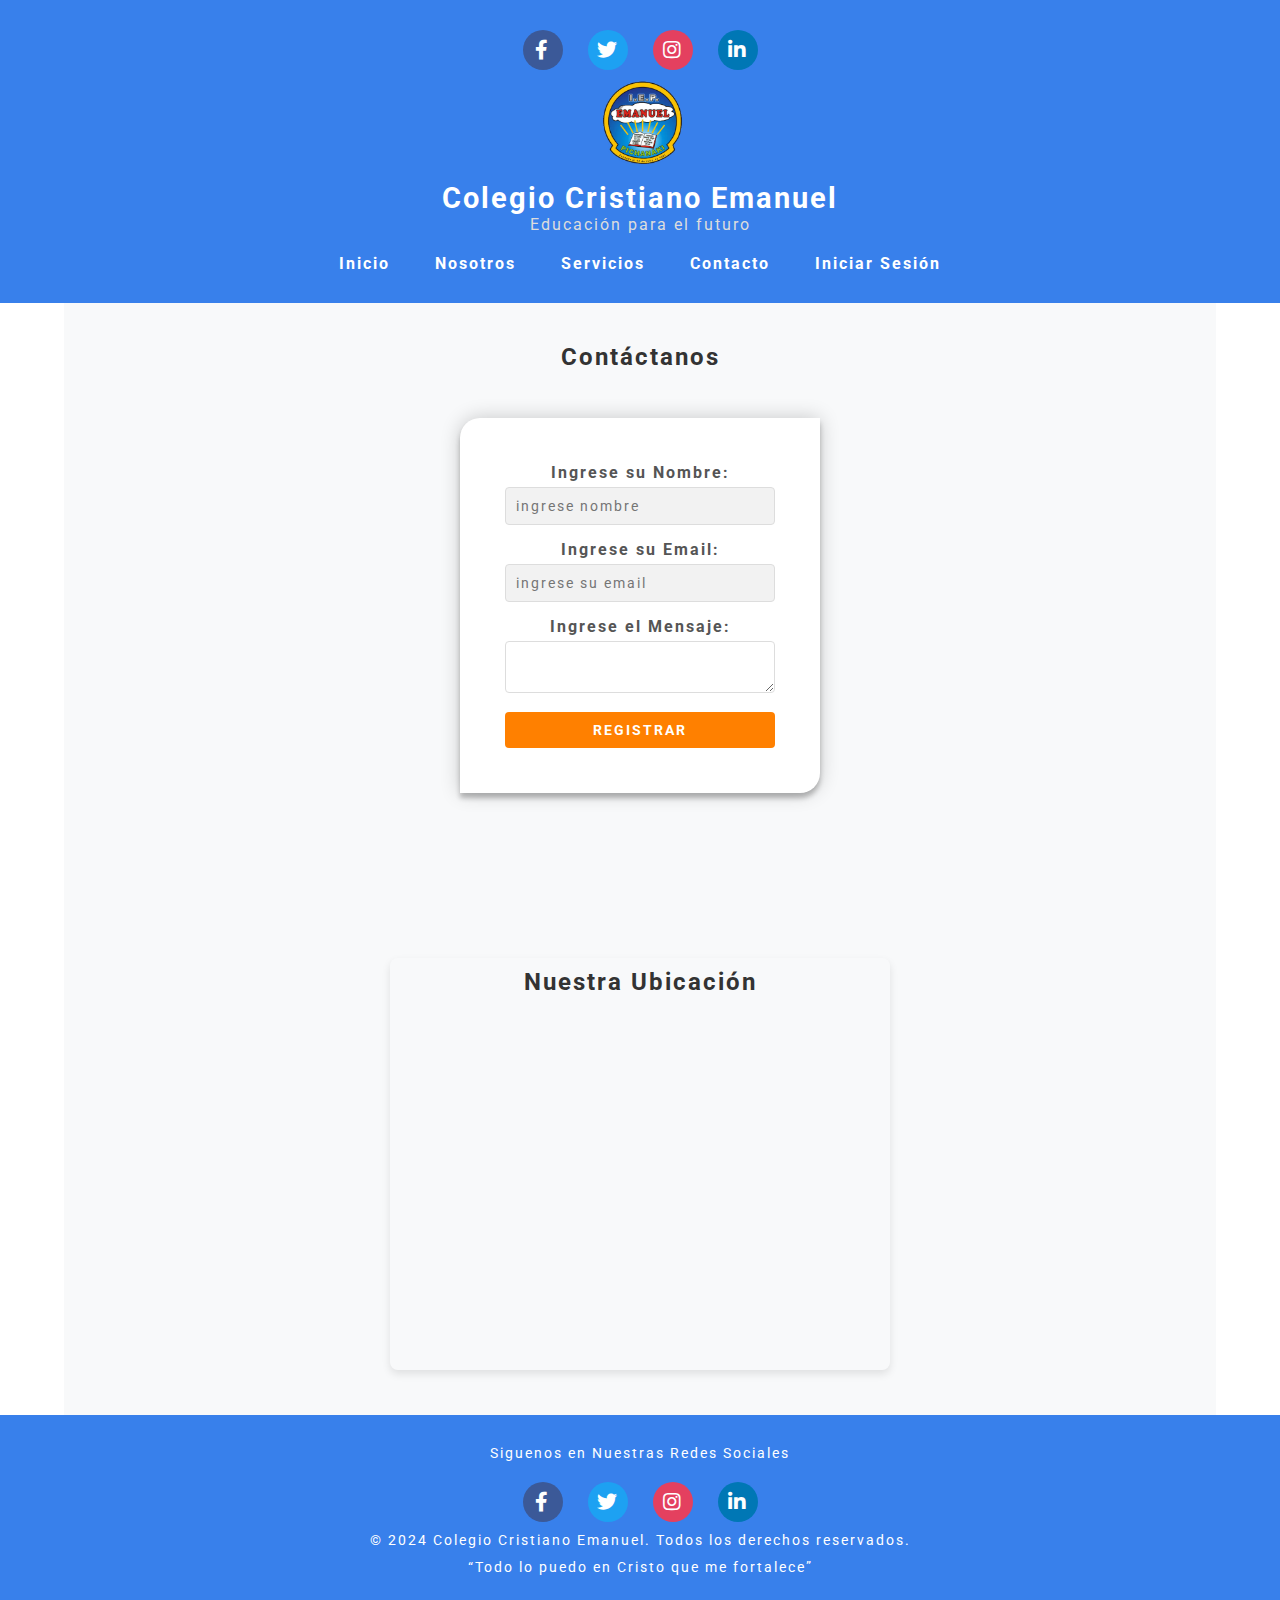
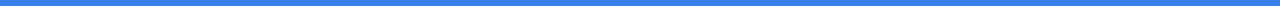
<file: contacto.html>
<!DOCTYPE html>
<html lang="es">
    <head>
        <meta charset="UTF-8">
        <meta name="viewport" content="width=device-width, initial-scale=1.0">
        <meta name="description" content="Página web de Colegio Emanuel. Información sobre el colegio, nuestros servicios y cómo contactarnos.">
        <link rel="icon" href="img/emanuel.ico" type="image/x-icon">
        <link rel="stylesheet" href="styles.css">
        <link rel="stylesheet" href="style_logros.css">
        <title>Colegio Emanuel - Inicio</title>
        <link rel="stylesheet" href="https://cdnjs.cloudflare.com/ajax/libs/font-awesome/5.15.3/css/all.min.css">
    </head>
    <body>
        <header>
            <div class="social-icons">
                <a href="https://facebook.com" target="_blank"><i class="fab fa-facebook-f"></i>
                </a>
                <a href="https://twitter.com" target="_blank">
                    <i class="fab fa-twitter">
                    </i
        >
                </a>
                <a href="https://instagram.com" target="_blank">
                    <i class="fab fa-instagram">
                    </i
        >
                </a>
                <a href="https://linkedin.com" target="_blank">
                    <i class="fab fa-linkedin-in">
                    </i
        >
                </a>
            </div>
            <div class="logo_titulo">
                <img src="img/emanuel.png" alt="Logo del Colegio Emanuel">
                <h1>Colegio Cristiano Emanuel</h1>
                <p>Educación para el futuro</p>
            </div>
            <nav>
                <ul id="menu">
                    <li>
                        <a href="index.html">Inicio</a>
                    </li>
                    <li>
                        <a href="nosotros.html">Nosotros</a>
                    </li>
                    <li>
                        <a href="servicios.html">Servicios</a>
                    </li>
                    <li>
                        <a href="contacto.html">Contacto</a>
                    </li>
                    <li>
                        <a href="login.html">Iniciar Sesión</a>
                    </li>
                </ul>
            </nav>
            <div class="menu-hamburguesa" id="menuHamburguesa">
                <div></div>
                <div></div>
                <div></div>
            </div>
        </header>
        <!-- Seccion contacto... -->
        <!-- Sección de Contacto -->
          <section class="section_contacto">
              <div class="formulario_contacto">
                <h2>Contáctanos</h2>
                <!-- Formulario de contacto -->
                <div class="login-page">
                    <div class="form">
                        <form class="login-form">
                            <label for="nombre">Ingrese su Nombre:</label>
                            <input type="text" placeholder="ingrese nombre">
                            <label for="email">Ingrese su Email:</label>
                            <input type="text" placeholder="ingrese su email">
                            <label for="mensaje">Ingrese el Mensaje:</label>
                            <textarea id="mensaje" name="mensaje" required></textarea>
                            <button>registrar</button>
                        </div>
                    </div>
                </div>
                <!-- Mapa de ubicación -->
                <div class="map">
                    <h2 align="center">Nuestra Ubicación</h2>
                    <div class="map-container" align="center">
                        <!-- Mapa embebido de Google Maps -->
                        <iframe
                            src="https://www.google.com/maps/embed?pb=!1m18!1m12!1m3!1d2086.128438770235!2d-74.8765532600814!3d-10.928517796665714!2m3!1f0!2f0!3f0!3m2!1i1024!2i768!4f13.1!3m3!1m2!1s0x910a2b6294c8bb57%3A0x9693a9b1feb4303d!2sColegio%20Emanuel!5e0!3m2!1ses-419!2spe!4v1726771100105!5m2!1ses-419!2spe"
                            allowfullscreen=""
                            loading="lazy"
                            referrerpolicy="no-referrer-when-downgrade"
                        ></iframe>
                    </div>
                </div>
            </section>
            <footer>
                <p>Siguenos en Nuestras Redes Sociales</p>
                <div class="social-icons">
                    <a href="https://facebook.com" target="_blank">
                        <i class="fab fa-facebook-f">
                        </i
        >
                    </a>
                    <a href="https://twitter.com" target="_blank">
                        <i class="fab fa-twitter">
                        </i
        >
                    </a>
                    <a href="https://instagram.com" target="_blank">
                        <i class="fab fa-instagram">
                        </i
        >
                    </a>
                    <a href="https://linkedin.com" target="_blank">
                        <i class="fab fa-linkedin-in">
                        </i
        >
                    </a>
                </div>
                <p>
                    &copy; 2024 Colegio Cristiano Emanuel. Todos los derechos reservados.
                </p>
                <p>“Todo lo puedo en Cristo que me fortalece”</p>
            </footer>
            <script src="https://cdn.jsdelivr.net/npm/bootstrap@5.3.3/dist/js/bootstrap.bundle.min.js" integrity="sha384-YvpcrYf0tY3lHB60NNkmXc5s9fDVZLESaAA55NDzOxhy9GkcIdslK1eN7N6jIeHz" crossorigin="anonymous"></script>
            <script>
      const menuHamburguesa = document.getElementById("menuHamburguesa");
      const menu = document.getElementById("menu");

      menuHamburguesa.addEventListener("click", () => {
        menu.classList.toggle("show");
        document.querySelector(".logo_titulo").classList.toggle("shift"); // Agregar clase para empujar
      });
            </script>
        </body>
    </html>
</file>
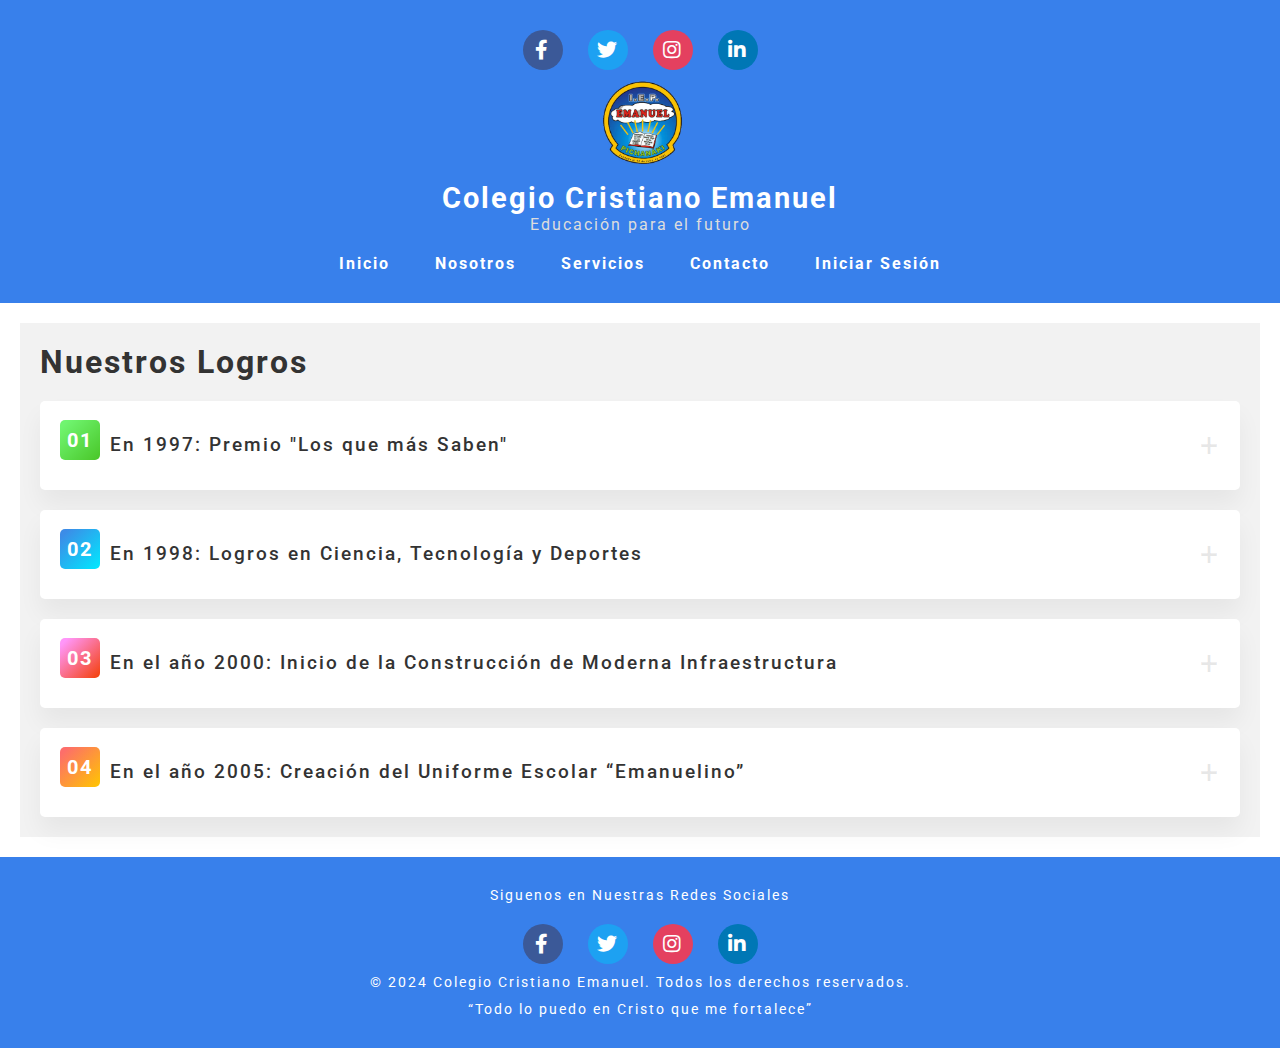
<file: logros.html>
<!DOCTYPE html>
<html lang="es">
  <head>
    <meta charset="UTF-8" />
    <meta name="viewport" content="width=device-width, initial-scale=1.0" />
    <meta
      name="description"
      content="Página web de Colegio Emanuel. Información sobre el colegio, nuestros servicios y cómo contactarnos."
    />
    <link rel="icon" href="img/emanuel.ico" type="image/x-icon" />
    <link rel="stylesheet" href="styles.css" />
    <link rel="stylesheet" href="style_logros.css" />
    <title>Colegio Emanuel - Inicio</title>
    <link
      rel="stylesheet"
      href="https://cdnjs.cloudflare.com/ajax/libs/font-awesome/5.15.3/css/all.min.css"
    />
  </head>

  <body>
    <header>
      <div class="social-icons">
        <a href="https://facebook.com" target="_blank"
          ><i class="fab fa-facebook-f"></i
        ></a>
        <a href="https://twitter.com" target="_blank"
          ><i class="fab fa-twitter"></i
        ></a>
        <a href="https://instagram.com" target="_blank"
          ><i class="fab fa-instagram"></i
        ></a>
        <a href="https://linkedin.com" target="_blank"
          ><i class="fab fa-linkedin-in"></i
        ></a>
      </div>
      <div class="logo_titulo">
        <img src="img/emanuel.png" alt="Logo del Colegio Emanuel" />
        <h1>Colegio Cristiano Emanuel</h1>
        <p>Educación para el futuro</p>
      </div>
      <nav>
        <ul id="menu">
          <li><a href="index.html">Inicio</a></li>
          <li><a href="nosotros.html">Nosotros</a></li>
          <li><a href="servicios.html">Servicios</a></li>
          <li><a href="contacto.html">Contacto</a></li>
          <li><a href="login.html">Iniciar Sesión</a></li>
        </ul>
      </nav>
      <div class="menu-hamburguesa" id="menuHamburguesa">
        <div></div>
        <div></div>
        <div></div>
      </div>
    </header>
    <!-- Seccion Logros... -->
    <section class="container_logros">
      <h1>Nuestros Logros</h1>
      <div class="tab">
        <input type="radio" name="abrir" id="acc1" />
        <label for="acc1">
          <h2>01</h2>
          <h3>En 1997: Premio "Los que más Saben"</h3>
        </label>
        <div class="content">
          <p>
            En 1997, se obtuvo el prestigioso premio "Los que más Saben",
            destacando el esfuerzo y dedicación en el ámbito académico. Este
            logro refleja el compromiso con la excelencia educativa y el
            conocimiento, consolidando un año memorable para la comunidad
            escolar.
          </p>
        </div>
      </div>
      <div class="tab">
        <input type="radio" name="abrir" id="acc2" />
        <label for="acc2">
          <h2>02</h2>
          <h3>En 1998: Logros en Ciencia, Tecnología y Deportes</h3>
        </label>
        <div class="content">
          <p>
            En el año 1998, se alcanzó el primer puesto en la "Feria de Ciencia
            y Tecnología" en el nivel Primaria, destacando el talento y esfuerzo
            de los estudiantes. Además, los padres de familia también lograron
            un importante reconocimiento al obtener el subcampeonato de vóley en
            el "Campeonato Deportivo InterAPAFAS", reflejando el compromiso de
            toda la comunidad educativa tanto en la ciencia como en el deporte.
          </p>
        </div>
      </div>
      <div class="tab">
        <input type="radio" name="abrir" id="acc3" />
        <label for="acc3">
          <h2>03</h2>
          <h3>
            En el año 2000: Inicio de la Construcción de Moderna Infraestructura
          </h3>
        </label>
        <div class="content">
          <p>
            En el año 2000, con la valiosa colaboración de los hermanos de la
            Iglesia Evangélica Peruana, se inició la construcción de una moderna
            infraestructura. Este proyecto marcó un importante avance en la
            mejora de las instalaciones, pensado para brindar un espacio
            adecuado y renovado para la educación y desarrollo de toda la
            comunidad escolar.
          </p>
        </div>
      </div>
      <div class="tab">
        <input type="radio" name="abrir" id="acc4" />
        <label for="acc4">
          <h2>04</h2>
          <h3>En el año 2005: Creación del Uniforme Escolar “Emanuelino”</h3>
        </label>
        <div class="content">
          <p>
            En 2005, se introdujo el uniforme escolar "Emanuelino", un símbolo
            de identidad y pertenencia para los estudiantes. Este uniforme
            representó un paso importante en la consolidación de la cultura
            institucional, promoviendo el orgullo y el sentido de comunidad
            entre los alumnos y toda la institución.
          </p>
        </div>
      </div>
      
    </section>
    <footer>
      <p>Siguenos en Nuestras Redes Sociales</p>
      <div class="social-icons">
        <a href="https://facebook.com" target="_blank"
          ><i class="fab fa-facebook-f"></i
        ></a>
        <a href="https://twitter.com" target="_blank"
          ><i class="fab fa-twitter"></i
        ></a>
        <a href="https://instagram.com" target="_blank"
          ><i class="fab fa-instagram"></i
        ></a>
        <a href="https://linkedin.com" target="_blank"
          ><i class="fab fa-linkedin-in"></i
        ></a>
      </div>
      <p>
        &copy; 2024 Colegio Cristiano Emanuel. Todos los derechos reservados.
      </p>
      <p>“Todo lo puedo en Cristo que me fortalece”</p>
    </footer>
    <script
      src="https://cdn.jsdelivr.net/npm/bootstrap@5.3.3/dist/js/bootstrap.bundle.min.js"
      integrity="sha384-YvpcrYf0tY3lHB60NNkmXc5s9fDVZLESaAA55NDzOxhy9GkcIdslK1eN7N6jIeHz"
      crossorigin="anonymous"
    ></script>
    <script>
      const menuHamburguesa = document.getElementById("menuHamburguesa");
      const menu = document.getElementById("menu");

      menuHamburguesa.addEventListener("click", () => {
        menu.classList.toggle("show");
        document.querySelector(".logo_titulo").classList.toggle("shift"); // Agregar clase para empujar
      });
    </script>
  </body>
</html>
</file>
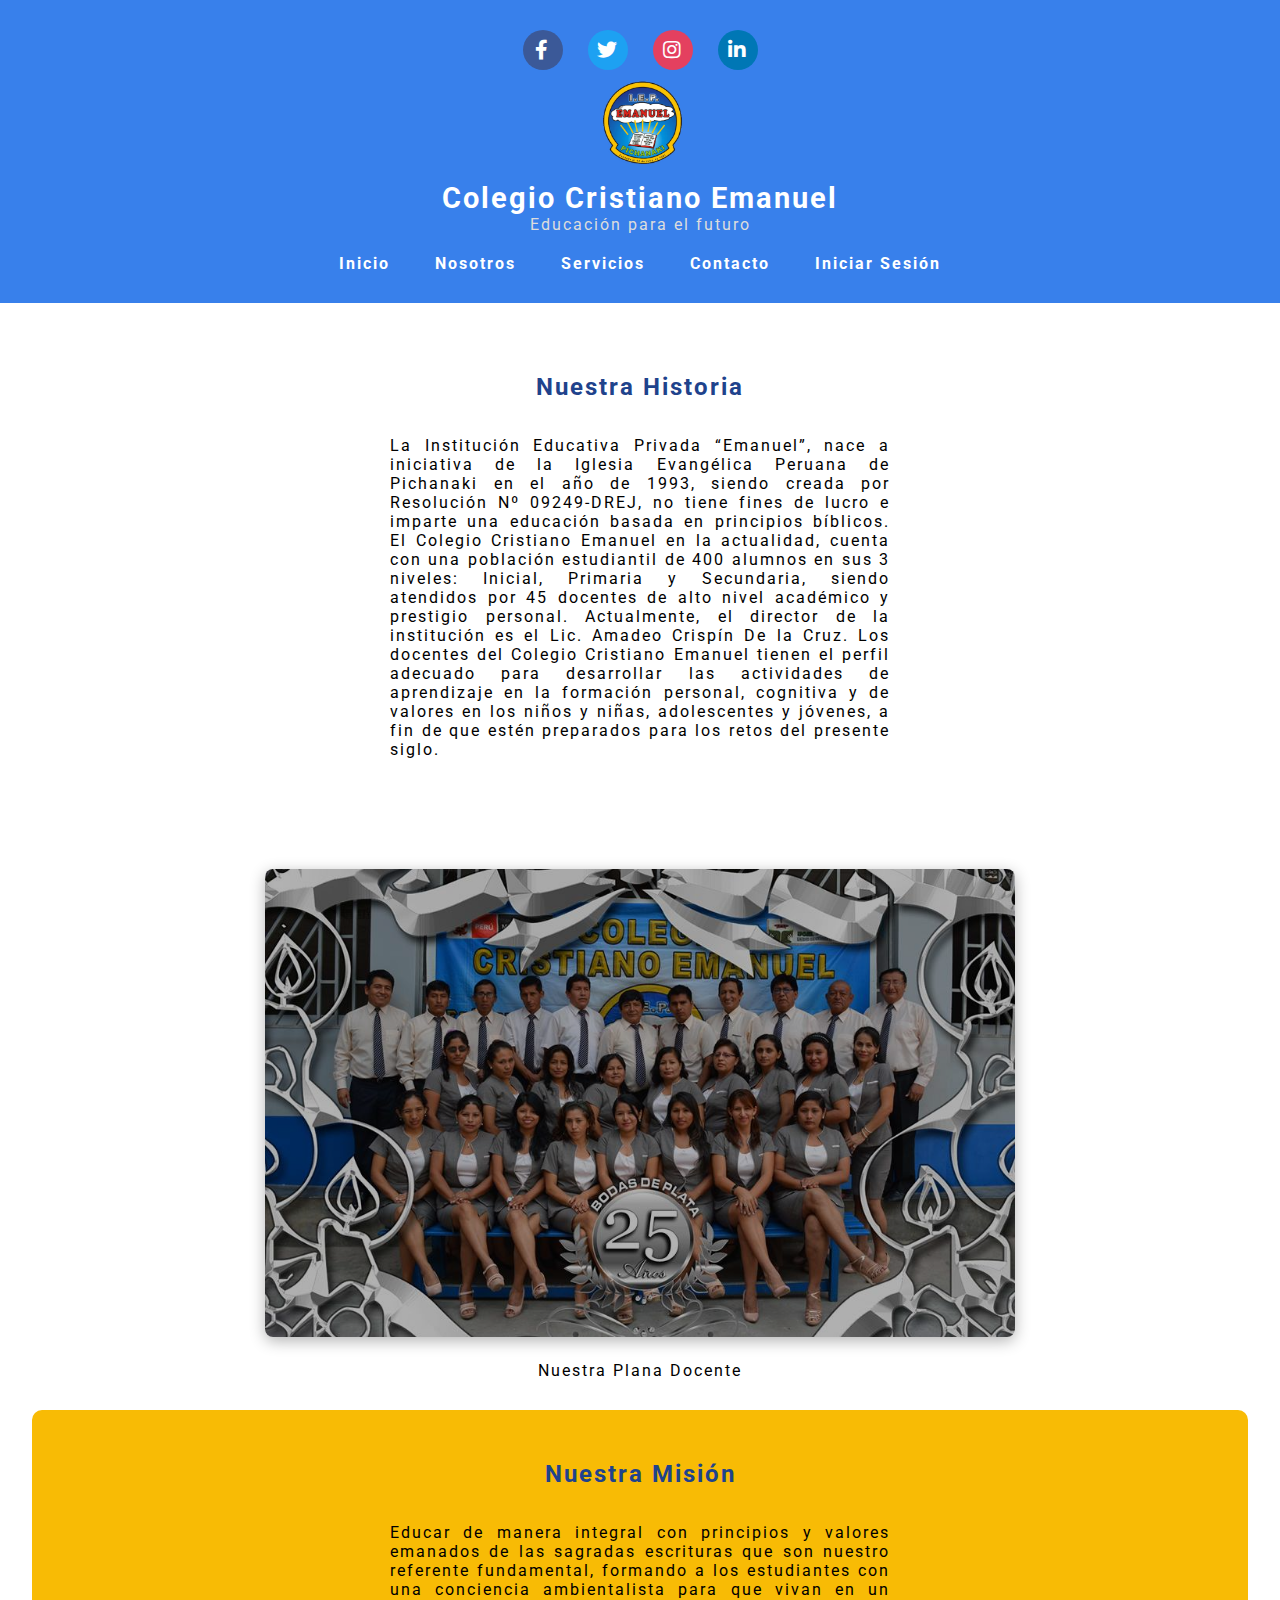
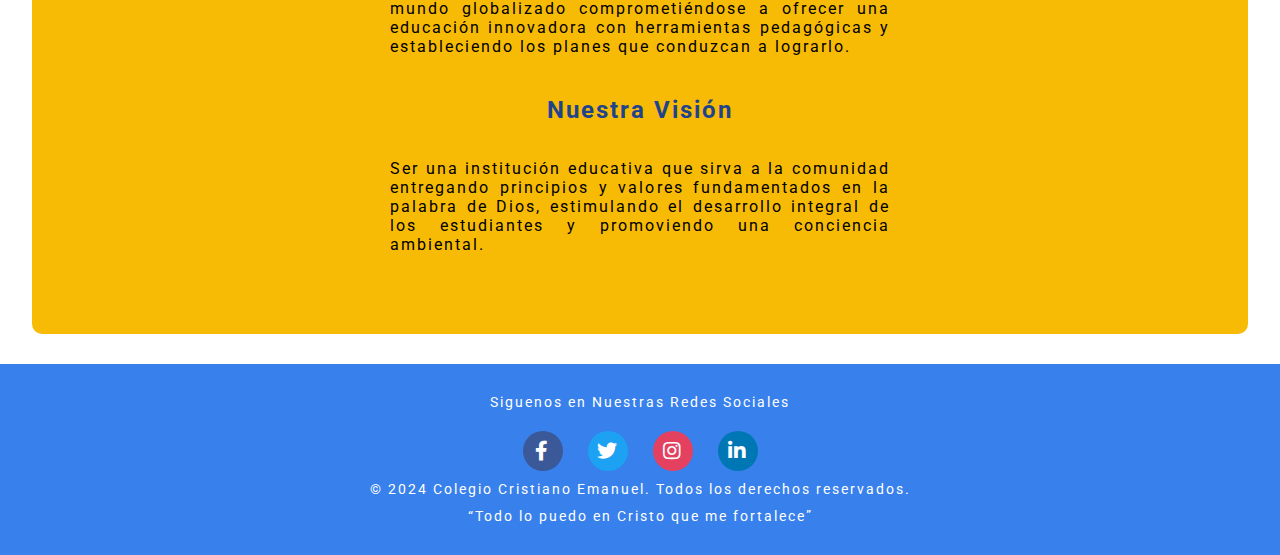
<file: nosotros.html>
<!DOCTYPE html>
<html lang="es">
    <head>
        <meta charset="UTF-8">
        <meta name="viewport" content="width=device-width, initial-scale=1.0">
        <meta name="description" content="Página web de Colegio Emanuel. Información sobre el colegio, nuestros servicios y cómo contactarnos.">
        <link rel="icon" href="img/emanuel.ico" type="image/x-icon">
        <link rel="stylesheet" href="styles.css">
        <link rel="stylesheet" href="style_logros.css">
        <title>Colegio Emanuel - Inicio</title>
        <link rel="stylesheet" href="https://cdnjs.cloudflare.com/ajax/libs/font-awesome/5.15.3/css/all.min.css">
    </head>
    <body>
        <header>
            <div class="social-icons">
                <a href="https://facebook.com" target="_blank">
                    <i class="fab fa-facebook-f">
                    </i
        >
                </a>
                <a href="https://twitter.com" target="_blank">
                    <i class="fab fa-twitter">
                    </i
        >
                </a>
                <a href="https://instagram.com" target="_blank">
                    <i class="fab fa-instagram">
                    </i
        >
                </a>
                <a href="https://linkedin.com" target="_blank">
                    <i class="fab fa-linkedin-in">
                    </i
        >
                </a>
            </div>
            <div class="logo_titulo">
                <img src="img/emanuel.png" alt="Logo del Colegio Emanuel">
                <h1>Colegio Cristiano Emanuel</h1>
                <p>Educación para el futuro</p>
            </div>
            <nav>
                <ul id="menu">
                    <li>
                        <a href="index.html">Inicio</a>
                    </li>
                    <li>
                        <a href="nosotros.html">Nosotros</a>
                    </li>
                    <li>
                        <a href="servicios.html">Servicios</a>
                    </li>
                    <li>
                        <a href="contacto.html">Contacto</a>
                    </li>
                    <li>
                        <a href="login.html">Iniciar Sesión</a>
                    </li>
                </ul>
            </nav>
            <div class="menu-hamburguesa" id="menuHamburguesa">
                <div></div>
                <div></div>
                <div></div>
            </div>
        </header>
        <!-- Seccion Logros... -->
        <section class="container">
            <!-- Historia del colegio -->
            <div class="bienvenidos">
                <article class="bienvenida">
                    <h2 align="center">Nuestra Historia</h2>
                    <p class="resumen_bienvenida">
                        La Institución Educativa Privada “Emanuel”, nace a iniciativa de la Iglesia 
                    Evangélica Peruana de Pichanaki en el año de 1993, siendo creada por Resolución
                    Nº 09249-DREJ, no tiene fines de lucro e imparte una educación basada en 
                    principios bíblicos.
                    El Colegio Cristiano Emanuel en la actualidad, cuenta con una población estudiantil 
                    de 400 alumnos en sus 3 niveles: Inicial, Primaria y Secundaria, siendo atendidos por
                    45 docentes de alto nivel académico y prestigio personal. Actualmente, el director
                    de la institución es el Lic. Amadeo Crispín De la Cruz. Los docentes del Colegio 
                    Cristiano Emanuel tienen el perfil adecuado para desarrollar las actividades de
                    aprendizaje en la formación personal, cognitiva y de valores en los niños y niñas,
                    adolescentes y jóvenes, a fin de que estén preparados para los retos del presente
                    siglo.
                    </p>
                </article>
                <!-- Imagen sobre nosotros -->
                <figure class="img_bienvenida">
                    <img src="img/nosotros.jpg" alt="Estudiantes en clase" aria-label="Estudiantes en clase">
                    <figcaption>Nuestra Plana Docente</figcaption>
                </figure>
            </div>
            <!-- Misión y visión -->
            <article class="logros_eventos">
                <div class="bienvenidos">
                    <div class="bienvenida">
                        <div class="mision">
                            <h2>Nuestra Misión</h2>
                            <p class="resumen_bienvenida">
                                Educar de manera integral con principios y valores emanados de las sagradas 
                      escrituras que son nuestro referente fundamental, formando a los estudiantes 
                      con una conciencia ambientalista para que vivan en un mundo globalizado 
                      comprometiéndose a ofrecer una educación innovadora con herramientas pedagógicas y 
                      estableciendo los planes que conduzcan a lograrlo.
                            </p>
                        </div>
                        <div class="vision">
                            <h2>Nuestra Visión</h2>
                            <p class="resumen_bienvenida">
                                Ser una institución educativa que sirva a la comunidad entregando principios y 
                      valores fundamentados en la palabra de Dios, estimulando el desarrollo integral 
                      de los estudiantes y promoviendo una conciencia ambiental.
                            </p>
                        </div>
                    </div>
                </div>
            </article>
        </section>
    </section>
    <footer>
        <p>Siguenos en Nuestras Redes Sociales</p>
        <div class="social-icons">
            <a href="https://facebook.com" target="_blank">
                <i class="fab fa-facebook-f">
                </i
        >
            </a>
            <a href="https://twitter.com" target="_blank">
                <i class="fab fa-twitter">
                </i
        >
            </a>
            <a href="https://instagram.com" target="_blank">
                <i class="fab fa-instagram">
                </i
        >
            </a>
            <a href="https://linkedin.com" target="_blank">
                <i class="fab fa-linkedin-in">
                </i
        >
            </a>
        </div>
        <p>
            &copy; 2024 Colegio Cristiano Emanuel. Todos los derechos reservados.
        </p>
        <p>“Todo lo puedo en Cristo que me fortalece”</p>
    </footer>
    <script src="https://cdn.jsdelivr.net/npm/bootstrap@5.3.3/dist/js/bootstrap.bundle.min.js" integrity="sha384-YvpcrYf0tY3lHB60NNkmXc5s9fDVZLESaAA55NDzOxhy9GkcIdslK1eN7N6jIeHz" crossorigin="anonymous"></script>
    <script>
      const menuHamburguesa = document.getElementById("menuHamburguesa");
      const menu = document.getElementById("menu");

      menuHamburguesa.addEventListener("click", () => {
        menu.classList.toggle("show");
        document.querySelector(".logo_titulo").classList.toggle("shift"); // Agregar clase para empujar
      });
    </script>
</body>
</html>
</file>
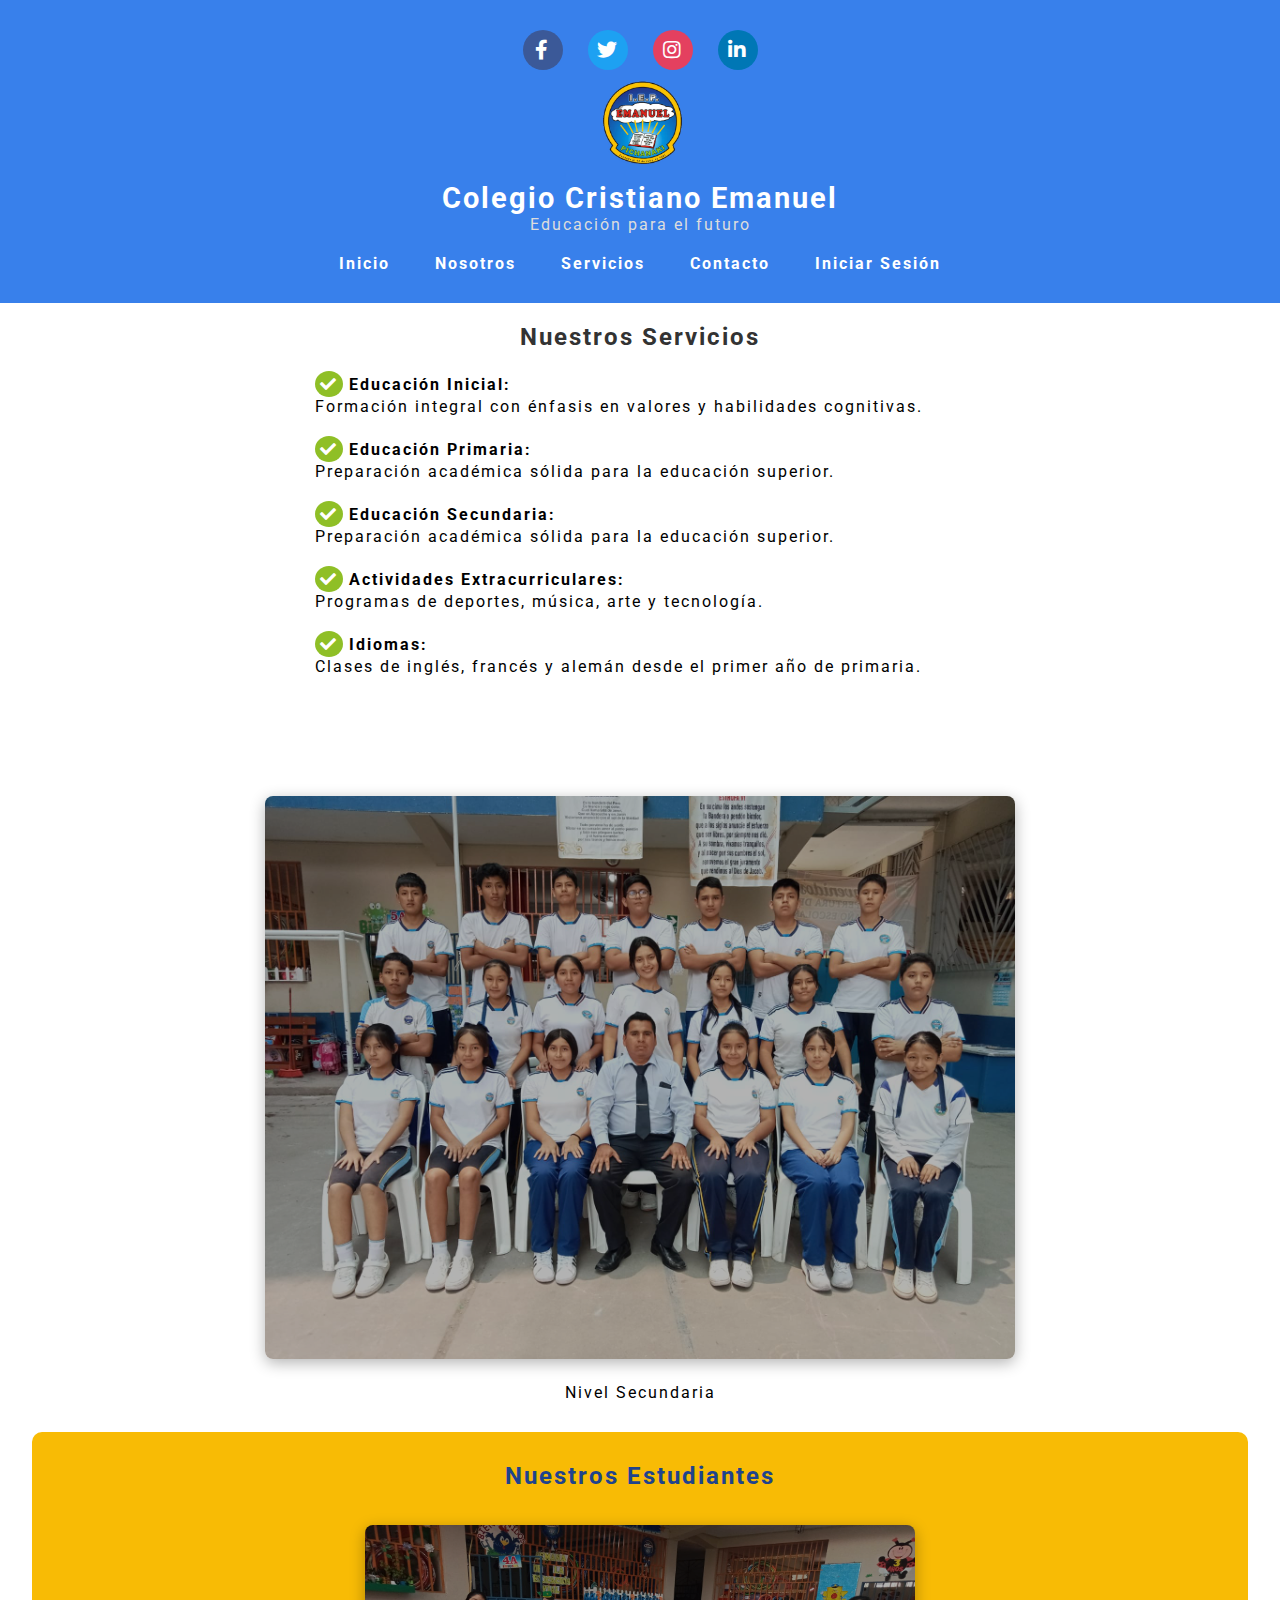
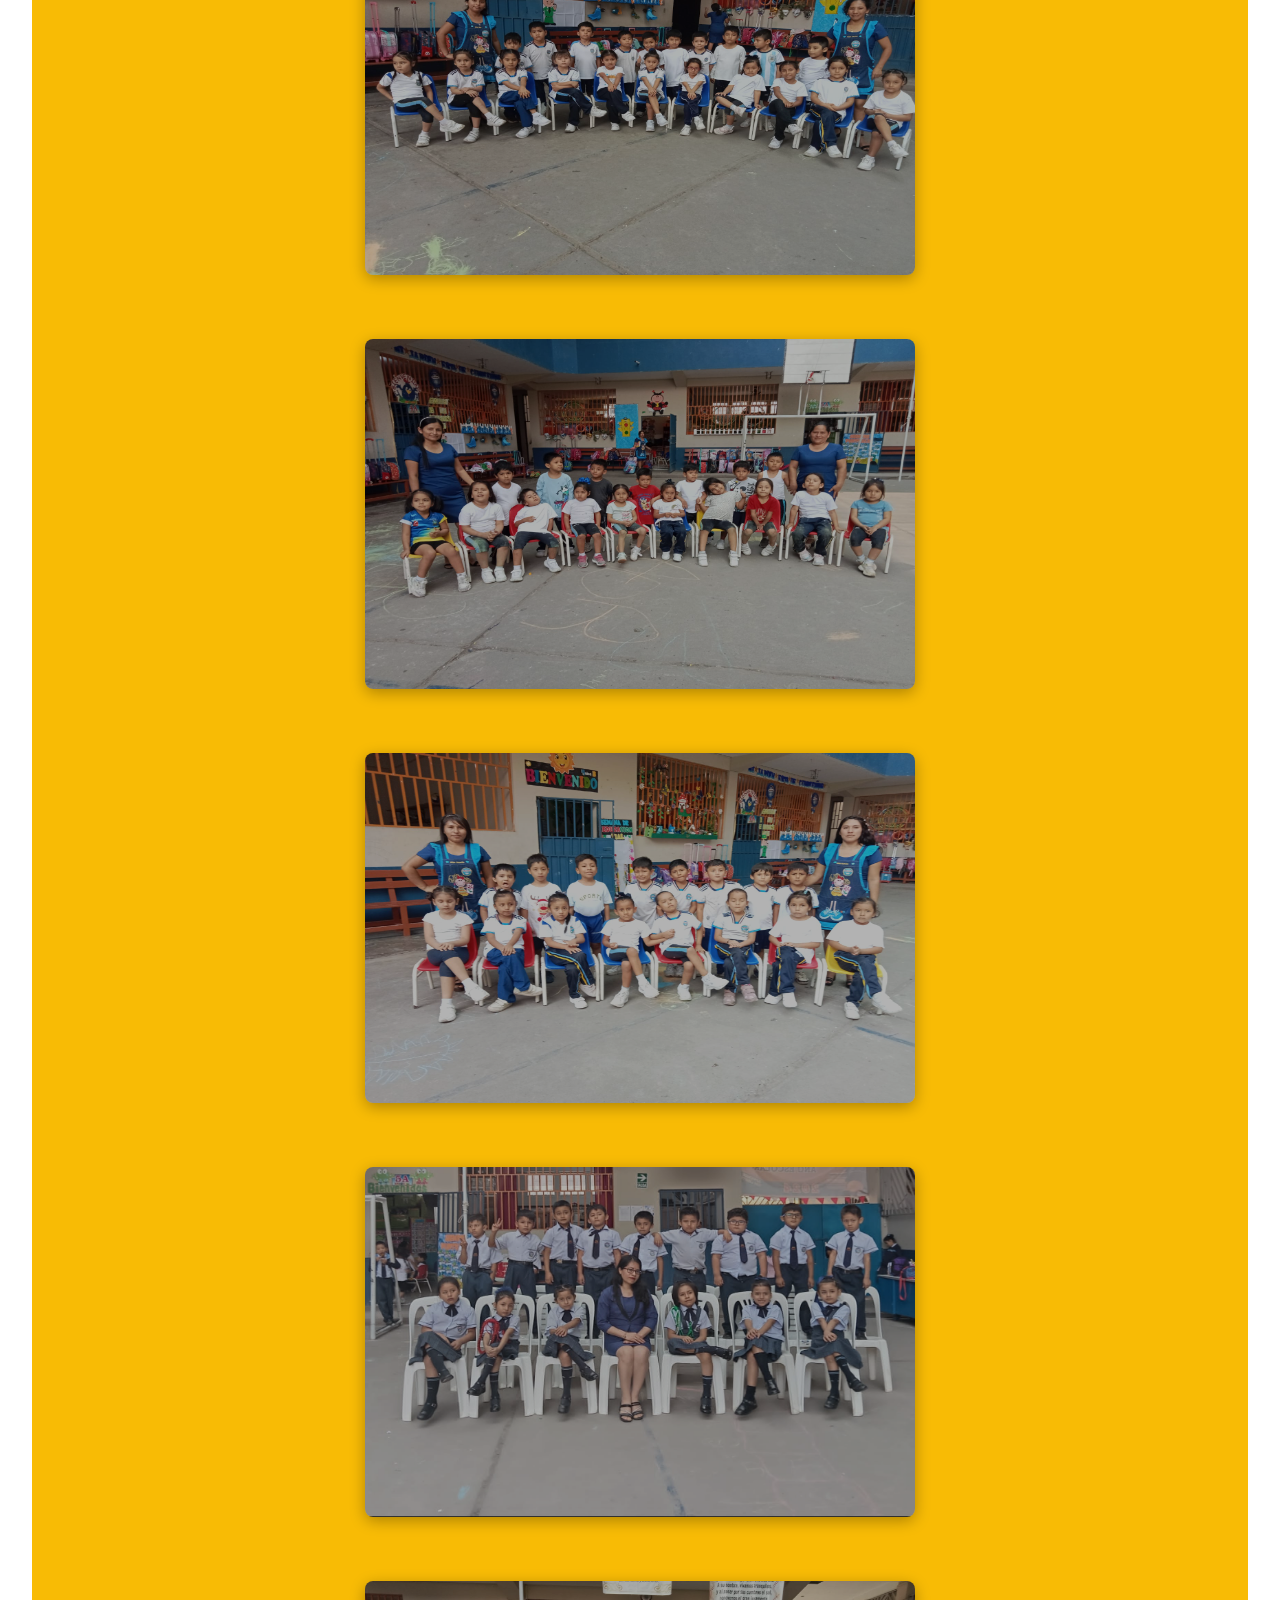
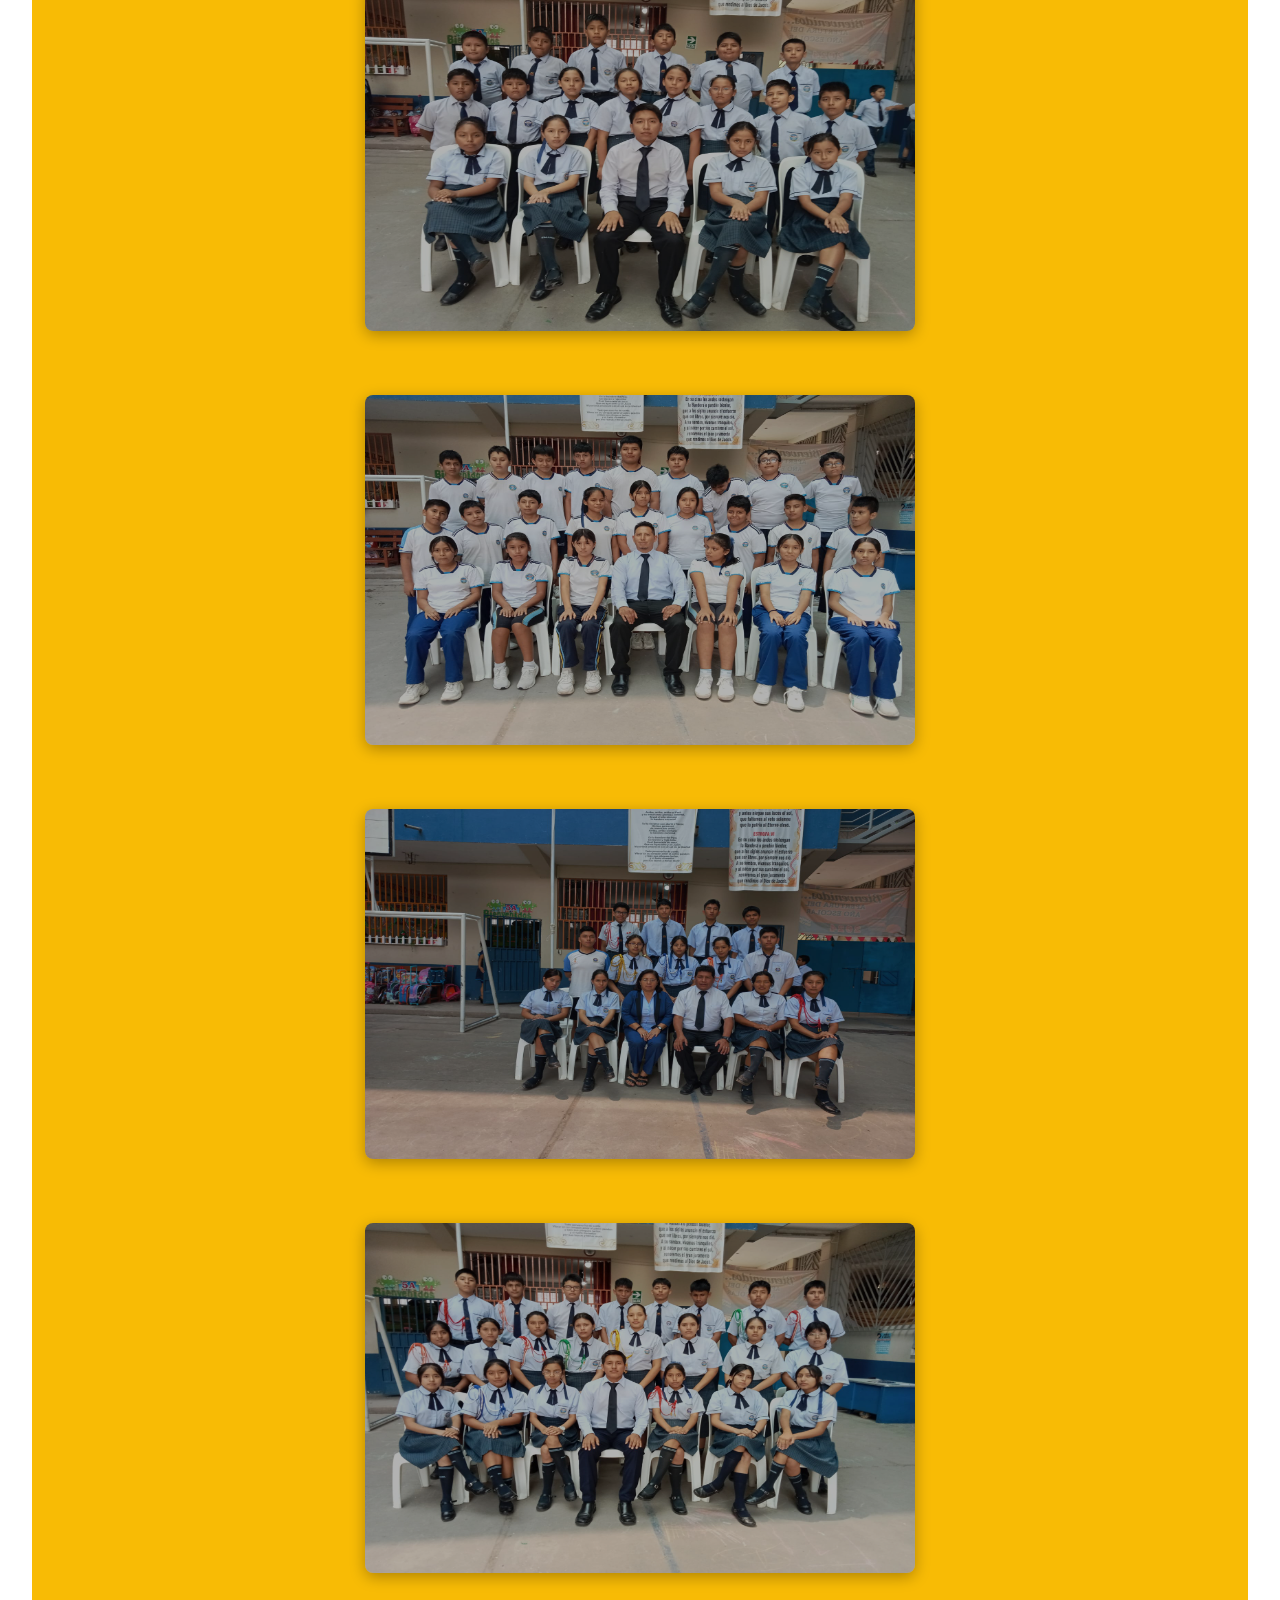
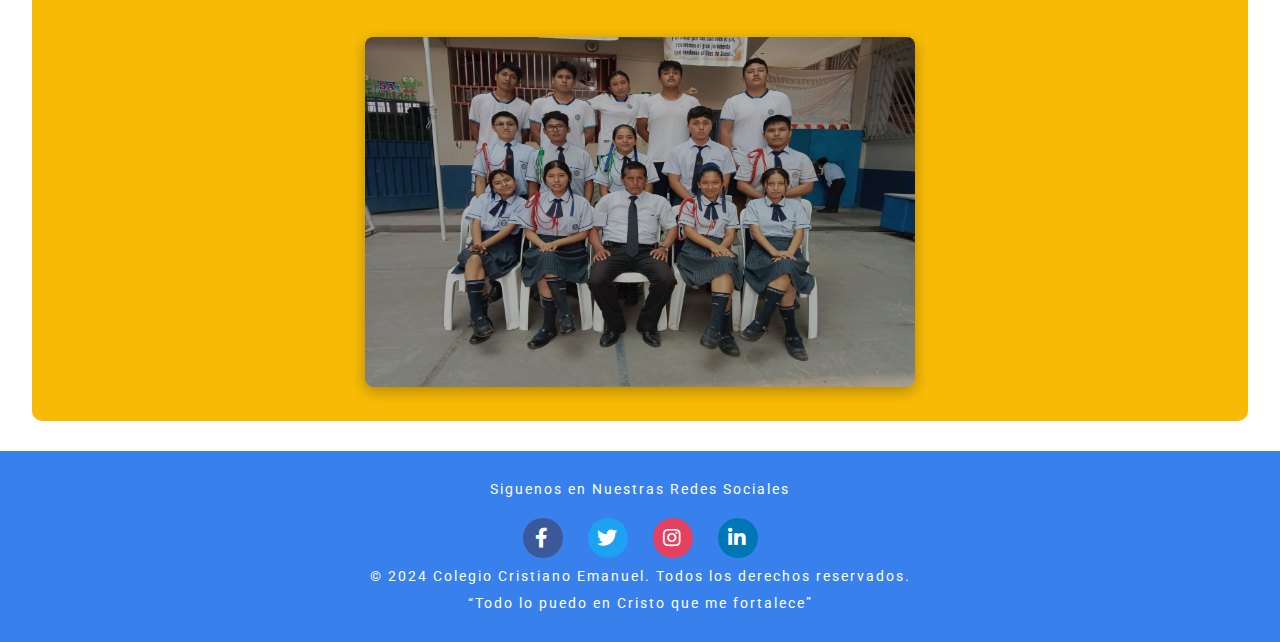
<file: servicios.html>
<!DOCTYPE html>
<html lang="es">
  <head>
    <meta charset="UTF-8" />
    <meta name="viewport" content="width=device-width, initial-scale=1.0" />
    <meta
      name="description"
      content="Página web de Colegio Emanuel. Información sobre el colegio, nuestros servicios y cómo contactarnos."
    />
    <link rel="icon" href="img/emanuel.ico" type="image/x-icon" />
    <link rel="stylesheet" href="styles.css" />
    <link rel="stylesheet" href="style_logros.css" />
    <title>Colegio Emanuel - Inicio</title>
    <link
      rel="stylesheet"
      href="https://cdnjs.cloudflare.com/ajax/libs/font-awesome/5.15.3/css/all.min.css"
    />
  </head>

  <body>
    <header>
      <div class="social-icons">
        <a href="https://facebook.com" target="_blank"
          ><i class="fab fa-facebook-f"></i
        ></a>
        <a href="https://twitter.com" target="_blank"
          ><i class="fab fa-twitter"></i
        ></a>
        <a href="https://instagram.com" target="_blank"
          ><i class="fab fa-instagram"></i
        ></a>
        <a href="https://linkedin.com" target="_blank"
          ><i class="fab fa-linkedin-in"></i
        ></a>
      </div>
      <div class="logo_titulo">
        <img src="img/emanuel.png" alt="Logo del Colegio Emanuel" />
        <h1>Colegio Cristiano Emanuel</h1>
        <p>Educación para el futuro</p>
      </div>
      <nav>
        <ul id="menu">
          <li><a href="index.html">Inicio</a></li>
          <li><a href="nosotros.html">Nosotros</a></li>
          <li><a href="servicios.html">Servicios</a></li>
          <li><a href="contacto.html">Contacto</a></li>
          <li><a href="login.html">Iniciar Sesión</a></li>
        </ul>
      </nav>
      <div class="menu-hamburguesa" id="menuHamburguesa">
        <div></div>
        <div></div>
        <div></div>
      </div>
    </header>
    <!-- Seccion Logros... -->
    <section class="container_servicios">
      <article class="bienvenidos">
        <div class="servicios_colegio">
          <h2>Nuestros Servicios</h2>
          <ul class="actividades">
            <li>
              <i class="fas fa-check"></i>
              <strong>Educación Inicial: </strong>
              <p>Formación integral con énfasis
                en valores y habilidades cognitivas.</p>
            </li>
            <li>
              <i class="fas fa-check"></i>
              <strong>Educación Primaria: </strong>
              <p>Preparación académica sólida
                para la educación superior.</p>
            </li>
            <li>
              <i class="fas fa-check"></i>
              <strong>Educación Secundaria: </strong>
              <p>Preparación académica sólida
                para la educación superior.</p>
            </li>
            <li>
              <i class="fas fa-check"></i>
              <strong>Actividades Extracurriculares: </strong>
              <p>Programas de
                deportes, música, arte y tecnología.</p>
            </li>
            <li>
              <i class="fas fa-check"></i>
              <strong>Idiomas: </strong>
              <p>Clases de inglés, francés y alemán desde
                el primer año de primaria.</p>
            </li>
          </ul>
        </div>
        <div class="img_bienvenida"">
            <img
            src="img/secundariaOficial.jpeg"
            alt="Estudiantes en clase"
            aria-label="Estudiantes en clase">
            <figcaption>Nivel Secundaria</figcaption>
        </div>
      </article>

      <article class="logros_eventos">
        <h2>Nuestros Estudiantes</h2>
        <div class="logros_recientes">
          <figure class="logros_recientes_img">
            <img
              src="img/inicial.jpeg"
              alt="Actividades extracurriculares en el colegio"
              aria-label="Actividades extracurriculares en el colegio"
              class="img-center"
              width="600px"
            />
          </figure>
          <figure class="logros_recientes_img">
            <img
              src="img/incial02.jpeg"
              alt="Deportes en el colegio"
              aria-label="Deportes en el colegio"
              class="img-center"
              width="600px"
            />
          </figure>
          <figure class="logros_recientes_img">
            <img
              src="img/inicial03.jpeg"
              alt="Clases de música en el colegio"
              aria-label="Clases de música en el colegio"
              class="img-center"
              width="600px"
            />
          </figure>
          <figure class="logros_recientes_img">
            <img
              src="img/primaria1.jpeg"
              alt="Clases de arte en el colegio"
              aria-label="Clases de arte en el colegio"
              class="img-center"
              width="600px"
            />
          </figure>
          <figure class="logros_recientes_img">
            <img
              src="img/primaria2.jpeg"
              alt="Clases de arte en el colegio"
              aria-label="Clases de arte en el colegio"
              class="img-center"
              width="600px"
            />
          </figure>
          <figure class="logros_recientes_img">
            <img
              src="img/primaria3.jpeg"
              alt="Clases de arte en el colegio"
              aria-label="Clases de arte en el colegio"
              class="img-center"
              width="600px"
            />
          </figure>
            <figure class="logros_recientes_img">
              <img
                src="img/secundaria1.jpeg"
                alt="Clases de arte en el colegio"
                aria-label="Clases de arte en el colegio"
                class="img-center"
                width="600px"
              />
            </figure>
            <figure class="logros_recientes_img">
              <img
                src="img/secundaria02.jpeg"
                alt="Clases de arte en el colegio"
                aria-label="Clases de arte en el colegio"
                class="img-center"
                width="600px"
              />
            </figure>
            <figure class="logros_recientes_img">
              <img
                src="img/secundaria03.jpeg"
                alt="Clases de arte en el colegio"
                aria-label="Clases de arte en el colegio"
                class="img-center"
                width="600px"
              />
            </figure>
        </div>    
      </article>  
    </section>
    <footer>
      <p>Siguenos en Nuestras Redes Sociales</p>
      <div class="social-icons">
        <a href="https://facebook.com" target="_blank"
          ><i class="fab fa-facebook-f"></i
        ></a>
        <a href="https://twitter.com" target="_blank"
          ><i class="fab fa-twitter"></i
        ></a>
        <a href="https://instagram.com" target="_blank"
          ><i class="fab fa-instagram"></i
        ></a>
        <a href="https://linkedin.com" target="_blank"
          ><i class="fab fa-linkedin-in"></i
        ></a>
      </div>
      <p>
        &copy; 2024 Colegio Cristiano Emanuel. Todos los derechos reservados.
      </p>
      <p>“Todo lo puedo en Cristo que me fortalece”</p>
    </footer>
    <script
      src="https://cdn.jsdelivr.net/npm/bootstrap@5.3.3/dist/js/bootstrap.bundle.min.js"
      integrity="sha384-YvpcrYf0tY3lHB60NNkmXc5s9fDVZLESaAA55NDzOxhy9GkcIdslK1eN7N6jIeHz"
      crossorigin="anonymous"
    ></script>
    <script>
      const menuHamburguesa = document.getElementById("menuHamburguesa");
      const menu = document.getElementById("menu");

      menuHamburguesa.addEventListener("click", () => {
        menu.classList.toggle("show");
        document.querySelector(".logo_titulo").classList.toggle("shift"); // Agregar clase para empujar
      });
    </script>
  </body>
</html>
</file>
<file: styles.css>
@import url(https://fonts.googleapis.com/css?family=Roboto:400);
* {
  font-family:Roboto;
  font-optical-sizing: auto;
  font-style: normal;
  margin     : 0;
  padding    : 0;
  box-sizing : border-box;
  letter-spacing: 2px;
  list-style: none;
}

/***************** Header **************/
header {
  background-color: #3880eb;
  color           : white;
  padding         : 20px 0;
  position        : relative;
}

.logo_titulo {
  text-align: center;
  padding   : 10px 0;
  font-size: 30px;
}

.logo_titulo img {
  width: 85px;
}

.logo_titulo h1 {
  font-size : 1.8rem;
  margin-top: 10px;
}

.logo_titulo p {
  font-size: 1rem;
  color    : #ddd;
}

/***************** Iconos ******************/
.social-icons {
  display        : flex;
  justify-content: center;
  align-items    : center;
  gap            : 25px;
  padding-top    : 10px;
}

.social-icons a {
  display        : inline-flex;
  align-items    : center;
  justify-content: center;
  width          : 40px;
  height         : 40px;
  border-radius  : 50%;
  color          : white;
  text-decoration: none;
  transition     : transform 0.3s, background-color 0.3s;
}

.social-icons a i {
  font-size: 20px;
}

/*************** Colores específicos de cada red social ******************/
.social-icons a[href*="facebook.com"] {
  background-color: #3b5998;
}

.social-icons a[href*="twitter.com"] {
  background-color: #1da1f2;
}

.social-icons a[href*="instagram.com"] {
  background-color: #e4405f;
}

.social-icons a[href*="linkedin.com"] {
  background-color: #0077b5;
}

.social-icons a:hover {
  transform: scale(1.1);
  filter   : brightness(1.2);
}

/******************* Navegación ******************/
nav {
  display         : flex;
  justify-content : center;
  background-color: #3880eb;
  padding         : 10px 0;
}

nav ul {
  list-style-type: none;
  display        : flex;
  gap            : 45px;
  margin         : 0;
}

nav ul li a {
  color          : white;
  text-decoration: none;
  font-weight    : bold;
  font-size      : 1rem;
  transition     : color 0.3s;
}

nav ul li a:hover {
  color: #ffa500;
}

/**************** Menu hamburguesa ***************/
.menu-hamburguesa {
  display       : none;
  flex-direction: column;
  cursor        : pointer;
  position      : absolute;
  right         : 20px;
  top           : 20px;
  gap           : 6px;
}

.menu-hamburguesa div {
  width           : 30px;
  height          : 3px;
  background-color: white;
  transition      : all 0.3s ease;
}
/********** Bienvenidos ***********/
.bienvenidos{
  display: flex;
  flex-direction: row;
  align-items: center;
  justify-content: center;
  gap: 60px;
  text-align: justify;
  flex-wrap: wrap; 
  padding-top: 20px;
}
.actividades h2{
  color: #1F438C;
  padding-bottom: 25px;
}
.actividades li{
  padding: 10px 0;
}
.actividades li i{
  color: white;
  border-radius: 100%;
  background-color: #8FBF26;
  padding: 5px;
}
.logros_recientes{
  display: flex;
  flex-direction: row;
  align-items: center;
  justify-content: center;
  gap: 60px;
  text-align:center;
  flex-wrap: wrap;
}
.logros_recientes_img img{
  width: 450px;
  height: 350px;
  margin: 0 auto;
}
figcaption{
  /* width: 450px; */
  text-align: center;
  padding-top: 20px;
}
.bienvenida{
  width: 600px;
  padding:50px;
}
.bienvenida h2{
  text-align: center;
  padding-bottom: 25px;
  color: #1F438C;
}
.img_bienvenida img{
  
  filter: brightness(0.7); /* Oscurece la imagen ligeramente */
  transition: transform 0.5s ease, filter 0.5s ease; /* Suaviza la transición */
  transform: scale(1); /* Estado inicial de escala */
  border-radius: 8px; /* Asegura bordes redondeados en la imagen también */
  box-shadow: 0px 4px 15px rgba(0, 0, 0, 0.3); /* Sombra para la imagen */
  width: 750px;
}
.img_bienvenida img:hover{
  filter: brightness(1) contrast(1.2); /* Ajusta el brillo y aumenta el contraste */
    transform: scale(1.05); /* Aplica un ligero aumento de escala */
    box-shadow: 0px 8px 20px rgba(0, 0, 0, 0.4); /* Sombra más grande en hover */
  }

/********** logros ***********/
.logros_eventos{
  width: 95%;
  background-color: #f8bb05;
  margin: 30px auto;
  padding: 30px;
  border-radius: 10px;
}
.logros_eventos h2{
  color:#1F438C;
  padding-bottom: 25px;
  text-align: center;
}
.logros_eventos .mision{
  margin-bottom: 40px;
  margin-top: -50px;
}
/* .evento{
  display: flex;
  justify-content: center;
  align-items: center;
  max-width: 100%;
  padding: 20px 0;
  flex-wrap: wrap;
}
.content img{
  width: 75px;
}
.container .card {
  position: relative;
  min-width: 320px;
  height: 440px;
  box-shadow: inset 5px 5px 5px rgba(0, 0, 0, 0.05), inset -5px -5px 5px rgba(255, 255, 255, 0.5), 5px 5px 5px rgba(0, 0, 0, 0.05), -5px -5px 5px rgba(255, 255, 255, 0.5);
  border-radius: 15px;
  margin: 30px;
}
.container .card .box {
  position: absolute;
  top: 20px;
  left: 20px;
  right: 20px;
  bottom: 20px;
  background: #d0e9fa;
  border-radius: 15px;
  box-shadow: 0 10px 20px rgba(0, 0, 0, 0.1);
  overflow: hidden;
  display: flex;
  justify-content: center;
  align-items: center;
}
.container .card .box::before {
  content: "";
  position: absolute;
  top: 0;
  left: 0;
  width: 50%;
  height: 100%;
  background: rgba(255, 255, 255, 0.02);
}
.container .card .box .content {
  padding: 20px;
  text-align: center;
}
.container .card .box .content h2 {
  position: absolute;
  top: 10px;
  right: 30px;
  font-size: 3em;
  color: rgba(0, 0, 0, 0.02);
  transition: 0.5s;
}
.container .card .box .content h3 {
  font-size: 1.8em;
  color: #777;
  z-index: 1;
  transition: 0.4s;
}
.container .card .box .content p {
  font-size: 16px;
  font-weight: 300;
  color: #777;
  z-index: 1;
  transition: 0.4s;
}
.container .card .box .content a {
  position: relative;
  display: inline-block;
  padding: 8px 20px;
  background: #03a9f4;
  margin-top: 15px;
  border-radius: 20px;
  text-decoration: none;
  font-weight: 400;
  color: #fff;
  box-shadow: 0 10px 20px rgba(0, 0, 0, 0.2);
}
.container .card:hover .box {
  transform: translateY(-50px);
  transition: 0.5S;
  box-shadow: 0 20px 40px rgba(0, 0, 0, 0.4);
  background: linear-gradient(45deg, #079DD9, #1F438C);
}
.container .card:hover .box .content h2 {
  color: rgba(0, 0, 0, 0.05);
}
.container .card:hover .box .content h3 {
  color: rgb(255, 255, 255);
}
.container .card:hover .box .content p {
  color: rgb(255, 255, 255);
}
.container .card:hover .box .content a {
  background: #F2B705;
} */
/*************** Main **************/
main h2 {
  text-align: center;
}
.servicios_colegio h2{
  text-align: center;
}
.actividades{
  width: 650px;
  padding-bottom: 50px;
}
/*************** Video Aniversario **************/
.video_aniversario iframe{
  width: 750px;
  height: 450px;
  border: none;
  overflow: hidden;
}

/********************* Botón ********************/
.btn {
  background-color: #F2B705;
  color           : white;
  padding         : 10px 20px;
  border          : none;
  cursor          : pointer;
  transition      : background-color 0.3s ease;
  box-shadow      : 0 4px 6px rgba(0, 0, 0, 0.1);
  border-radius   : 5px;
}

.btn:hover {
  background-color: #ff8000;
}

/*************** ESTILOS AL LOGIN ****************/
.fondo-login {
  position: relative;
  height: 100vh;
  overflow: hidden;
}

.fondo-login::before {
  content: "";
  position: absolute;
  top: 0;
  left: 0;
  right: 0;
  bottom: 0;
  background-image: url('img/fondo.jpg');
  background-size: cover;
  background-position: center;
  filter: blur(2px); /* Aplica el desenfoque */
  z-index: -1; /* Asegura que el fondo quede detrás del contenido */
}

.login-page {
  width  : 400px;
  padding: 8% 0 0;
  margin : auto;

}

.form {
  position  : relative;
  z-index   : 1;
  background: #FFFFFF;
  max-width : 360px;
  margin    : 0 auto 100px;
  padding   : 45px;
  text-align: center;
  box-shadow: 0 0 20px 0 rgba(0, 0, 0, 0.2), 0 5px 5px 0 rgba(0, 0, 0, 0.24);
  border-radius: 20px 0 20px 0;
}

.form input {
  font-family: "Roboto", sans-serif;
  outline    : 0;
  background : #f2f2f2;
  width      : 100%;
  border     : 0;
  margin     : 0 0 15px;
  padding    : 15px;
  box-sizing : border-box;
  font-size  : 14px;
}

.form button {
  font-family       : "Roboto", sans-serif;
  text-transform    : uppercase;
  outline           : 0;
  background        : #3880eb;
  width             : 100%;
  border            : 0;
  padding           : 15px;
  color             : #FFFFFF;
  font-size         : 14px;
  -webkit-transition: all 0.3 ease;
  transition        : all 0.3 ease;
  cursor            : pointer;
}

.form button:hover,
.form button:active,
.form button:focus {
  background: #265eb3;
}

.form .message {
  margin   : 15px 0 0;
  color    : #b3b3b3;
  font-size: 12px;
}

.form .message a {
  color          : #3880eb;
  text-decoration: none;
}
.logros_recientes_img img{
  filter: brightness(0.7); /* Oscurece la imagen ligeramente */
transition: transform 0.5s ease, filter 0.5s ease; /* Suaviza la transición */
transform: scale(1); /* Estado inicial de escala */
border-radius: 8px; /* Asegura bordes redondeados en la imagen también */
box-shadow: 0px 4px 15px rgba(0, 0, 0, 0.3);
  width: 550px;
  height: 350px;
}
.logros_recientes_img img:hover{
  filter: brightness(1) contrast(1.2); /* Ajusta el brillo y aumenta el contraste */
  transform: scale(1.05); /* Aplica un ligero aumento de escala */
  box-shadow: 0px 8px 20px rgba(0, 0, 0, 0.4);
}
.servicios h2{
text-align: center;
}

body {
  font-family            : "Roboto", sans-serif;
  -webkit-font-smoothing : antialiased;
  -moz-osx-font-smoothing: grayscale;
}
/*** FORMULARIO DE CONTACTOS ****/
.section_contacto {
  display: flex;
  flex-direction:column;
  align-items: center;
  padding: 20px;
  flex-wrap: wrap;
  background-color: #f8f9fa;
  justify-content: center;
  width: 90%;
  margin: 0 auto;
  gap: 35px;
}

h2 {
  color: #333;
  font-size: 24px;
  text-align: center;
  margin-bottom: 10px;
}

/* Estilos para el formulario */
.formulario_contacto {
  width: 100%;
  max-width: 500px;
  padding: 20px;
  margin-bottom: 10px;
}

.formulario_contacto label {
  display: block;
  font-weight: bold;
  color: #555;
  margin-bottom: 5px;
}

.formulario_contacto input[type="text"],
.formulario_contacto textarea {
  width: 100%;
  padding: 10px;
  margin-bottom: 15px;
  border: 1px solid #ddd;
  border-radius: 4px;
  box-sizing: border-box;
}

.formulario_contacto textarea {
  resize: vertical;
}

.formulario_contacto button {
  width: 100%;
  padding: 10px;
  background-color:#ff8000;
  color: #fff;
  font-weight: bold;
  border: none;
  border-radius: 4px;
  cursor: pointer;
  transition: background-color 0.3s;
}

.formulario_contacto button:hover {
  background-color: #fbaf4b;
}

/* Estilos para el mapa */
.map {
  width: 100%;
  max-width: 500px;
  padding: 10px;
  text-align: center;
  
  box-shadow: 0px 4px 8px rgba(0, 0, 0, 0.1);
  border-radius: 8px;
  margin-bottom: 25px;
}

.map-container iframe {
  width: 100%;
  height: 350px;
  border: none;
  border-radius: 8px;
}

/* Estilos responsive */
@media (max-width: 600px) {
  .section_contacto {
    padding: 10px;
  }

  .formulario_contacto, .map {
    padding: 15px;
    box-shadow: none;
  }

  h2 {
    font-size: 20px;
  }
}

/********************* Footer *********************/
footer {
  background-color: #3880eb;
  color           : white;
  padding         : 20px;
  text-align      : center;
  font-size       : 0.9rem;
}

footer p {
  margin: 10px 0;
}

footer .social-icons {
  margin: 10px 0;
}

/********************* Responsivo para tabletas y móviles ********************/
@media (max-width: 1024px) {
  .logo_titulo h1 {
    font-size: 1.6rem;
  }

  .logo_titulo p {
    font-size: 0.9rem;
  }

  .logo_titulo img {
    width: 85px;
  }

  .social-icons a {
    width : 35px;
    height: 35px;
  }

  nav ul {
    gap: 10px;
  }

  .btn {
    padding: 8px 16px;
  }
}

@media (max-width: 768px) {
  .logo_titulo h1 {
    font-size: 1.4rem;
  }

  .logo_titulo p {
    font-size: 0.8rem;
  }

  .logo_titulo img {
    width: 75px;
  }

  .menu-hamburguesa {
    display: flex;
  }

  nav ul {
    display         : none;
    flex-direction  : column;
    background-color: #3880eb;
    position        : absolute;
    top             : 100px;
    /* Empujar debajo del logo */
    right           : 0;
    width           : 100%;
    text-align      : center;
  }

  nav ul li {
    margin: 10px 0;
  }
  .img_bienvenida img{
width: 380px;
  }

  nav ul.show {
    display: flex;
  }
  .logo_titulo.shift {
    /* Clase para empujar el logo */
    transform: translateY(60px);
    /* Ajusta el valor según sea necesario */
  }
  .logros_recientes_img img{
    filter: brightness(0.7); /* Oscurece la imagen ligeramente */
  transition: transform 0.5s ease, filter 0.5s ease; /* Suaviza la transición */
  transform: scale(1); /* Estado inicial de escala */
  border-radius: 8px; /* Asegura bordes redondeados en la imagen también */
  box-shadow: 0px 4px 15px rgba(0, 0, 0, 0.3);
    width: 350px;
    height: 250px;
  }
  .logros_recientes_img img:hover{
    filter: brightness(1) contrast(1.2); /* Ajusta el brillo y aumenta el contraste */
    transform: scale(1.05); /* Aplica un ligero aumento de escala */
    box-shadow: 0px 8px 20px rgba(0, 0, 0, 0.4);
  }
  .video_aniversario iframe{
    width: 380px;
    height: 250px;
  }
  .actividades{
    margin: 10px;
    width: 400px;
  }
}

@media (max-width: 480px) {
  .logo_titulo img {
    width: 70px;
  }

  .logo_titulo h1 {
    font-size: 1.2rem;
  }

  .logo_titulo img {
    width: 60px;
  }

  .social-icons a {
    width : 30px;
    height: 30px;
  }
  .img_bienvenida img{
    width: 380px;
      }
  .btn {
    padding  : 6px 12px;
    font-size: 0.9rem;
  }
  .logros_recientes_img img{
    width: 350px;
    height: 250px;
  }
  .video_aniversario iframe{
    width: 380px;
    height: 250px;
    padding: 10px;
  }
  .actividades{
    margin: 10px;
    width: 350px;
    height: 300px;
  }
}
</file>
<file: style_logros.css>
.container_logros {
  display: flex;
  /*justify-content: center; */
  margin:20px;
  padding: 20px;
  flex-direction: column;
  width: 0 auto;
  gap: 20px;
  background-color: #F2F2F2;
}
.container_logros h1 {
  color: #333;
}
.container_logros .tab {
  position: relative;
  background: #fff;
  padding: 0 20px 20px;
  box-shadow: 0 15px 25px rgba(0, 0, 0, 0.05);
  border-radius: 5px;
  overflow: hidden;
}
.container_logros .tab input {
  -webkit-appearance: none;
     -moz-appearance: none;
          appearance: none;
}
.container_logros .tab input:checked ~ label::after {
  content: "+";
  color: #fff;
  transform: rotate(135deg);
}
.container_logros .tab input:checked ~ label h2 {
  position: absolute;
  top: 0;
  left: 0;
  width: 100%;
  height: 100%;
  color: rgba(243, 200, 200, 0.2);
  font-size: 8em;
  justify-content: flex-end;
  padding: 20px;
}
.container_logros .tab input:checked ~ label h3 {
  background: #fff;
  padding: 2px 10px;
  color: #333;
  border-radius: 2px;
  box-shadow: 0 5px 15px rgba(0, 0, 0, 0.05);
}
.container_logros .tab input:checked ~ .content {
  max-height: 100vh;
  transition: 1s;
}
.container_logros .tab input:checked ~ .content p {
  color: #fff;
}
.container_logros .tab label {
  display: inline-block;
  display: flex;
  margin-bottom: 0px;
  align-items: center;
  cursor: pointer;
}
.container_logros .tab label::after {
  content: "+";
  position: absolute;
  right: 20px;
  font-size: 2em;
  color: rgba(0, 0, 0, 0.1);
  transition: transform 1s;
}
.container_logros .tab label h2 {
  width: 40px;
  height: 40px;
  display: flex;
  justify-content: center;
  align-items: center;
  color: #fff;
  font-size: 1.25em;
  border-radius: 5px;
  margin-right: 10px;
}
.container_logros .tab label h3 {
  position: relative;
  font-weight: 500;
  color: #333;
  z-index: 10;
}
.container_logros .tab:hover label::after {
  color: #333;
}
.container_logros .tab .content {
  max-height: 0;
  overflow: hidden;
  transition: 1s;
}
.container_logros .tab .content p {
  position: relative;
  padding: 10px 0;
  color: #333;
  z-index: 10;
}
.container_logros .tab:nth-child(2) label h2 {
  background: linear-gradient(135deg, #70f570 10%, #49c628 100%);
}
.container_logros .tab:nth-child(3) label h2 {
  background: linear-gradient(135deg, #3c8ce7 10%, #00eaff 100%);
}
.container_logros .tab:nth-child(4) label h2 {
  background: linear-gradient(135deg, #ff96f9 10%, #f43f07 100%);
}
.container_logros .tab:nth-child(5) label h2 {
  background: linear-gradient(135deg, #fd6e6a 10%, #ffc600 100%);
}/*# sourceMappingURL=style.css.map */
</file>
